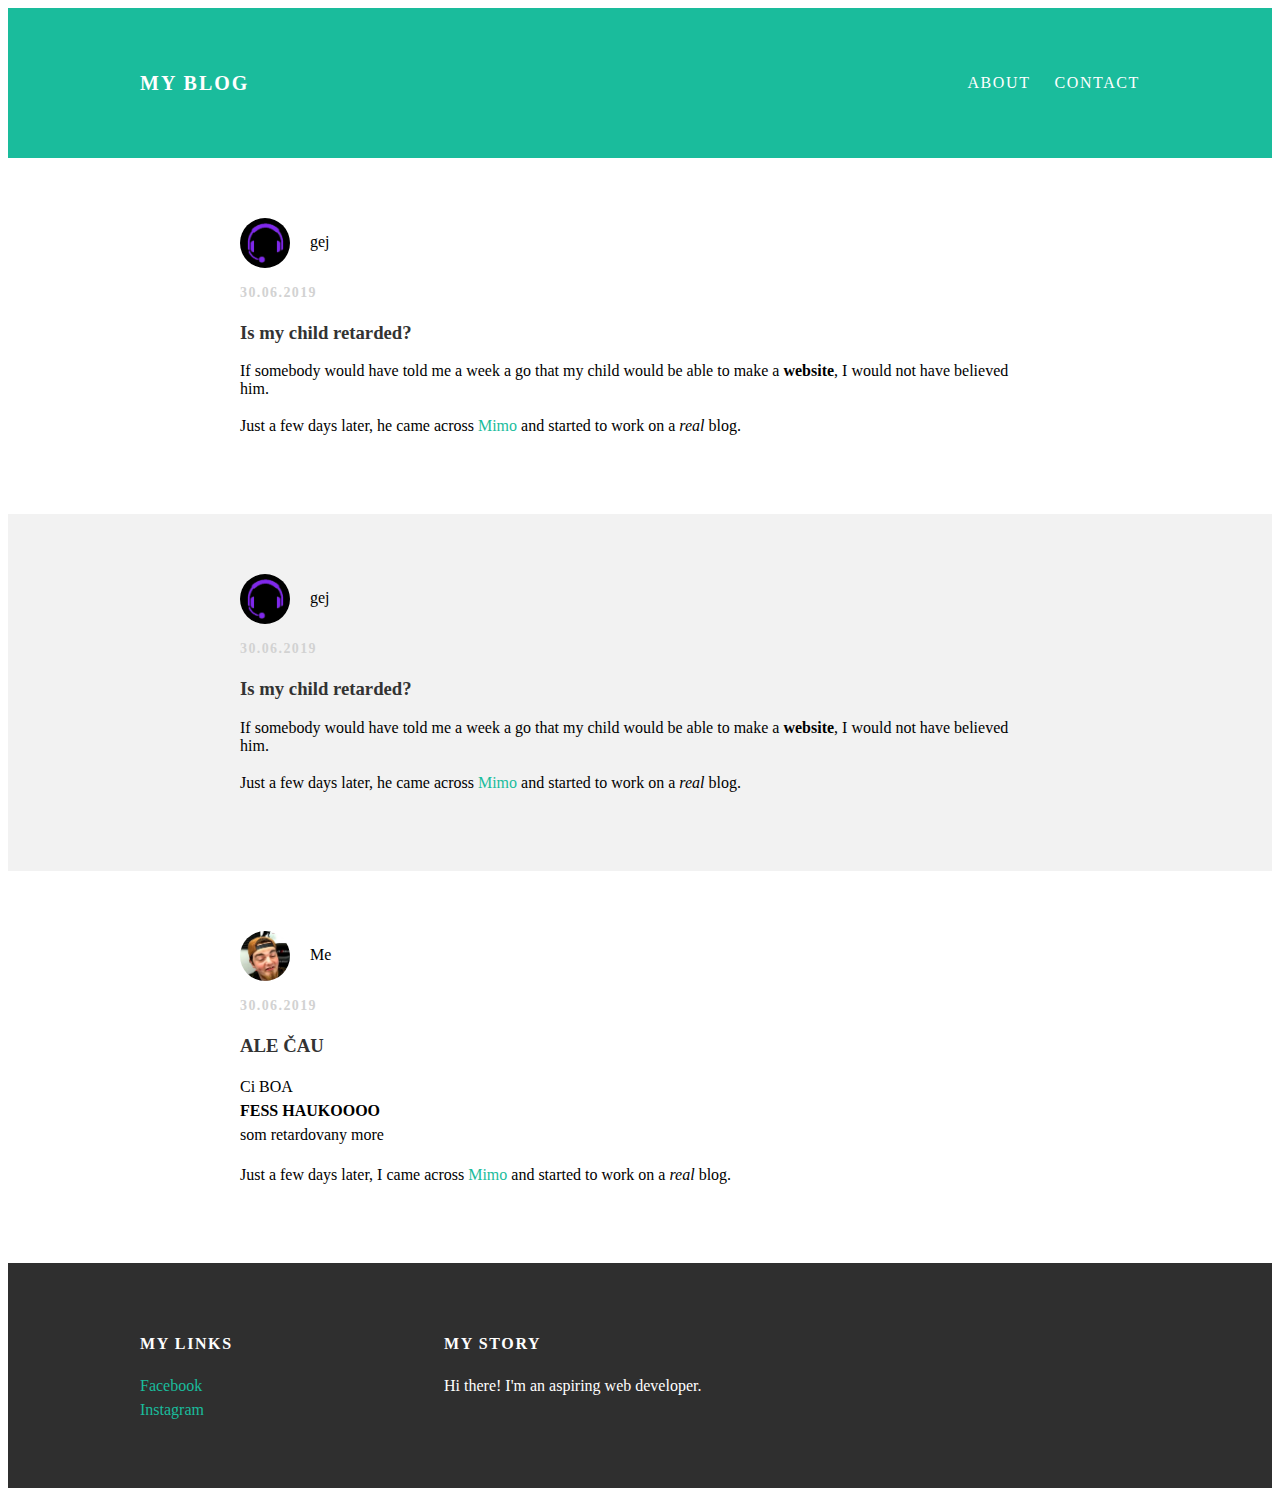
<file: index.html>
<!DOCTYPE html>
<html>

  <head>
    <meta charset="utf-8">
    <title>My blog</title>
    <link rel="stylesheet" type="text/css" href="style.css">
  </head>

  <body>

    <div id="header">

      <div class="container">
        <a id="header-title" href="index.html">My blog</a>
        <ul id="header-nav" class="navbar-links">
          <li><a href="about.html">About</a></li>
          <li><a href="mailto:dr.dcnik@gmail.com">Contact</a></li>
        </ul>
      </div>

    </div>

    <div id="content">
      <div class="post-container">
        <div class="post">
          <div class="post-author">
            <img src="asdasdasd.png">
            <span>gej</span>
          </div> <!--post-author-->
          <p class="post-date">30.06.2019</p>
          <h3 class="post-title">Is my child retarded?</h3>
          <div class="post-content">
            If somebody would have told me a week a go that my child would be able to make a <strong>website</strong>, I would not have believed him.</p>
      <p>Just a few days later, he came across <a href="https://getmimo.com">Mimo</a> and started to work on a <em>real</em> blog.</p>
          </div> <!--post-content-->
        </div> <!--post-->
      </div> <!--post-container-->
      <div class="post-container">
        <div class="post">
          <div class="post-author">
            <img src="asdasdasd.png">
            <span>gej</span>
          </div> <!--post-author-->
          <p class="post-date">30.06.2019</p>
          <h3 class="post-title">Is my child retarded?</h3>
          <div class="post-content">
            If somebody would have told me a week a go that my child would be able to make a <strong>website</strong>, I would not have believed him.</p>
    <p>Just a few days later, he came across <a href="https://getmimo.com">Mimo</a> and started to work on a <em>real</em> blog.</p>
          </div> <!--post-content-->
        </div> <!--post-->
      </div> <!--post-container-->
        <div class="post-container">
          <div class="post">
            <div class="post-author">
              <img src="ikonka.jpg">
              <span>Me</span>
            </div> <!--post-author-->
            <p class="post-date">30.06.2019</p>
            <h3 class="post-title">ALE ČAU</h3>
            <div class="post-content">
              <p>Ci BOA
                <br>
                <strong>FESS HAUKOOOO</strong>
                <br>
                som retardovany more
              </p>
               <p>Just a few days later, I came across <a href="https://getmimo.com">Mimo</a>  and started to work
                 on a <em>real</em> blog.
               </p>
             </div> <!--post-content-->
           </div> <!--post-->
         </div> <!--post-container-->

    </div>

    <div id="footer">
      <div class="container">

        <div class="column">
          <h4>My links</h4>
          <p>
            <a href="https://www.facebook.com/dcnik.dcnik">Facebook</a>
            <br>
            <a href="https://www.instagram.com/domthewannabeguitarist/">Instagram</a>
          </p>
        </div>

        <div class="column">
          <h4>My story</h4>
          <p>Hi there! I'm an aspiring web developer.</p>
        </div>

      </div>
    </div>

  </body>

</html>
</file>
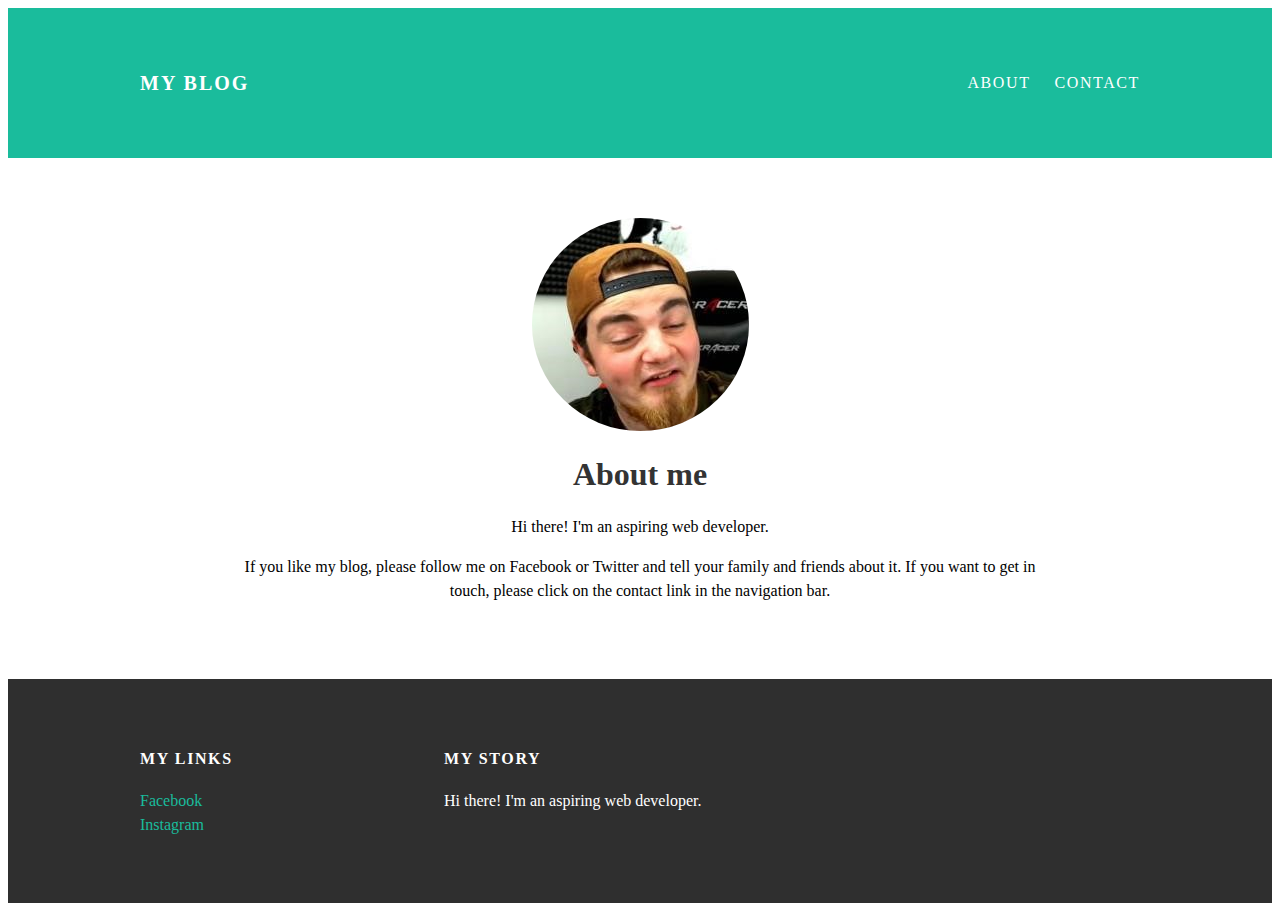
<file: about.html>
<!DOCTYPE html>
<html>
  <head>
    <title>My blog</title>
    <link rel="stylesheet" type="text/css" href="style.css">
  </head>

  <body>
    <div id="header">
      <div class="container">
        <a id="header-title" href="index.html">My blog</a>
        <ul id="header-nav" class="navbar-links">
          <li><a href="about.html">About</a></li>
          <li><a href="mailto:dr.dcnik@gmail.com">Contact</a></li>
        </ul>
      </div>
    </div>
    <div id="content">
      <div class="container">
        <div class="about">
          <div class="about-author">
            <img src="ikonka.jpg">
          </div>
          <h1 class="about-title">About me</h1>
          <div class="about-content">
            <p>Hi there! I'm an aspiring web developer.</p>
             <p>
               If you like my blog, please follow me on Facebook or
               Twitter and tell your family and friends about it.
                If you want to get in touch,
                please click on the contact link in the navigation bar.
              </p>
            </div> <!-- about-content -->
        </div> <!-- about -->
      </div> <!-- container -->
    </div> <!-- content -->
    <div id="footer">
      <div class="container">
        <div class="column">
          <h4>My links</h4>
          <p>
            <a href="https://www.facebook.com/dcnik.dcnik">Facebook</a>
            <br>
            <a href="https://www.instagram.com/domthewannabeguitarist/">Instagram</a>
          </p>
        </div>
        <div class="column">
          <h4>My story</h4>
          <p>Hi there! I'm an aspiring web developer.</p>
        </div>
      </div>
    </div>
  </body>
</html>
</file>
<file: style.css>
@@import url(http://fonts.googleapis.com/css?family=Montserrat:400,700);
body {
  color: #555;
  margin: 0;
  font-family: arial, sans-serif;
}
#header {
  background-color: #1abc9c;
  height: 150px;
  line-height: 150px;
}
#header a {
  color: white;
  text-decoration: none;
  text-transform: uppercase;
  letter-spacing: 0.1em;
}
#header a:hover {
  color: #222;
}
#header-title {
  display: block;
  float: left;
  font-size: 20px;
  font-weight: bold;
}
#header-nav {
  display: block;
  float: right;
  margin-top: 0;
}
#header-nav li {
  display: inline;
  padding-left: 20px;
}
.container {
  max-width: 1000px;
  margin: 0 auto;
}
#footer {
  background-color: #2f2f2f;
  padding: 50px 0;
}
#footer h4 {
  color: white;
  text-transform: uppercase;
  letter-spacing: 0.1em;
}
#footer p {
  color: white;
}
.column {
  min-width: 300px;
  display: inline-block;
  vertical-align: top;
}
a {
  color: #1abc9c;
  text-decoration: none;
}
a:hover {
  color: #F6A623;
}
.post, .about {
  max-width: 800px;
  margin: 0 auto;
  padding: 60px 0;
}
.post-author img {
  width: 50px;
  height: 50px;
  vertical-align: middle;
}
.post-author span {
  margin-left: 16px;
}
.post-date {
  color: #D2D2D2;
  font-size: 14px;
  font-weight: bold;
  text-transform: uppercase;
  letter-spacing: 0.1em
}
h1, h2, h3, h4 {
  color: #333;
}
p {
  line-height: 1.5;
}
.about {
  text-align: center;
}
.post-author img,
.about-author img {
  border-radius: 50%;
}
.post-container:nth-child(even) {
  background-color: #f2f2f2;
}
</file>
